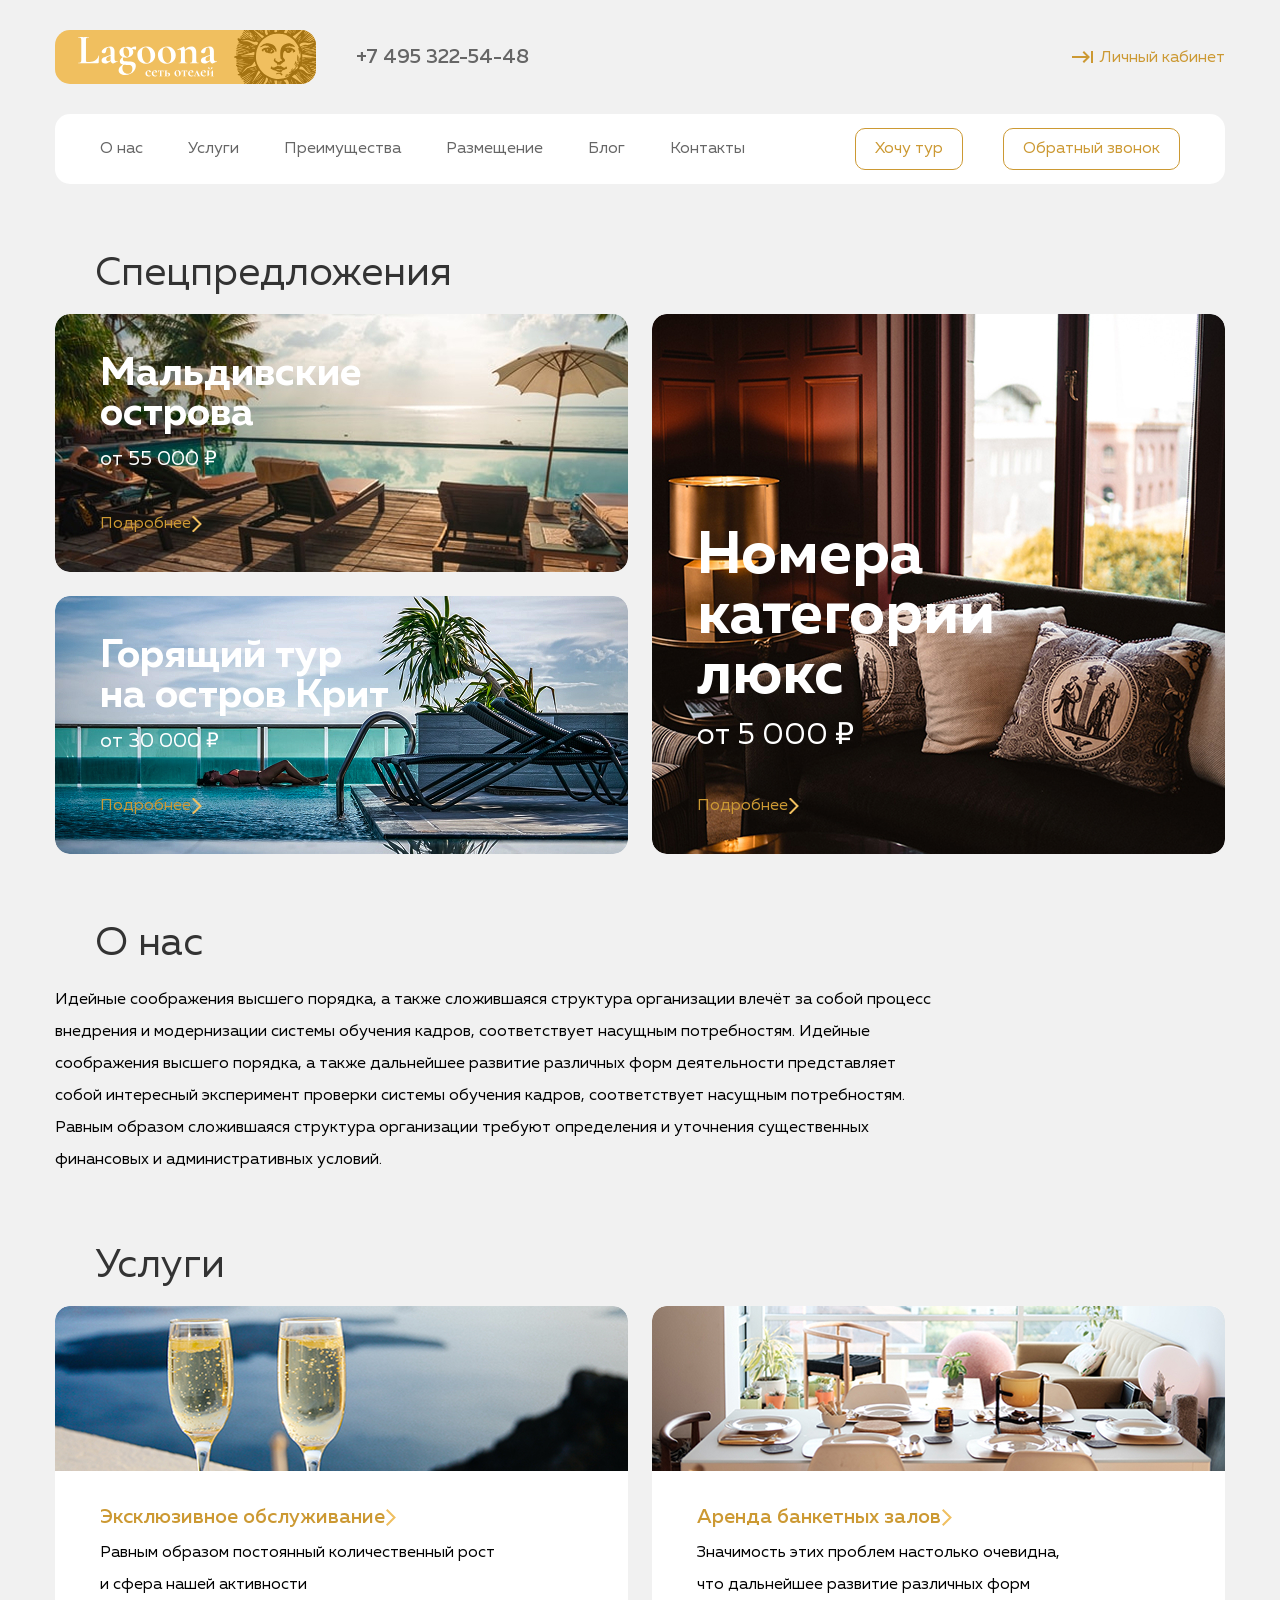
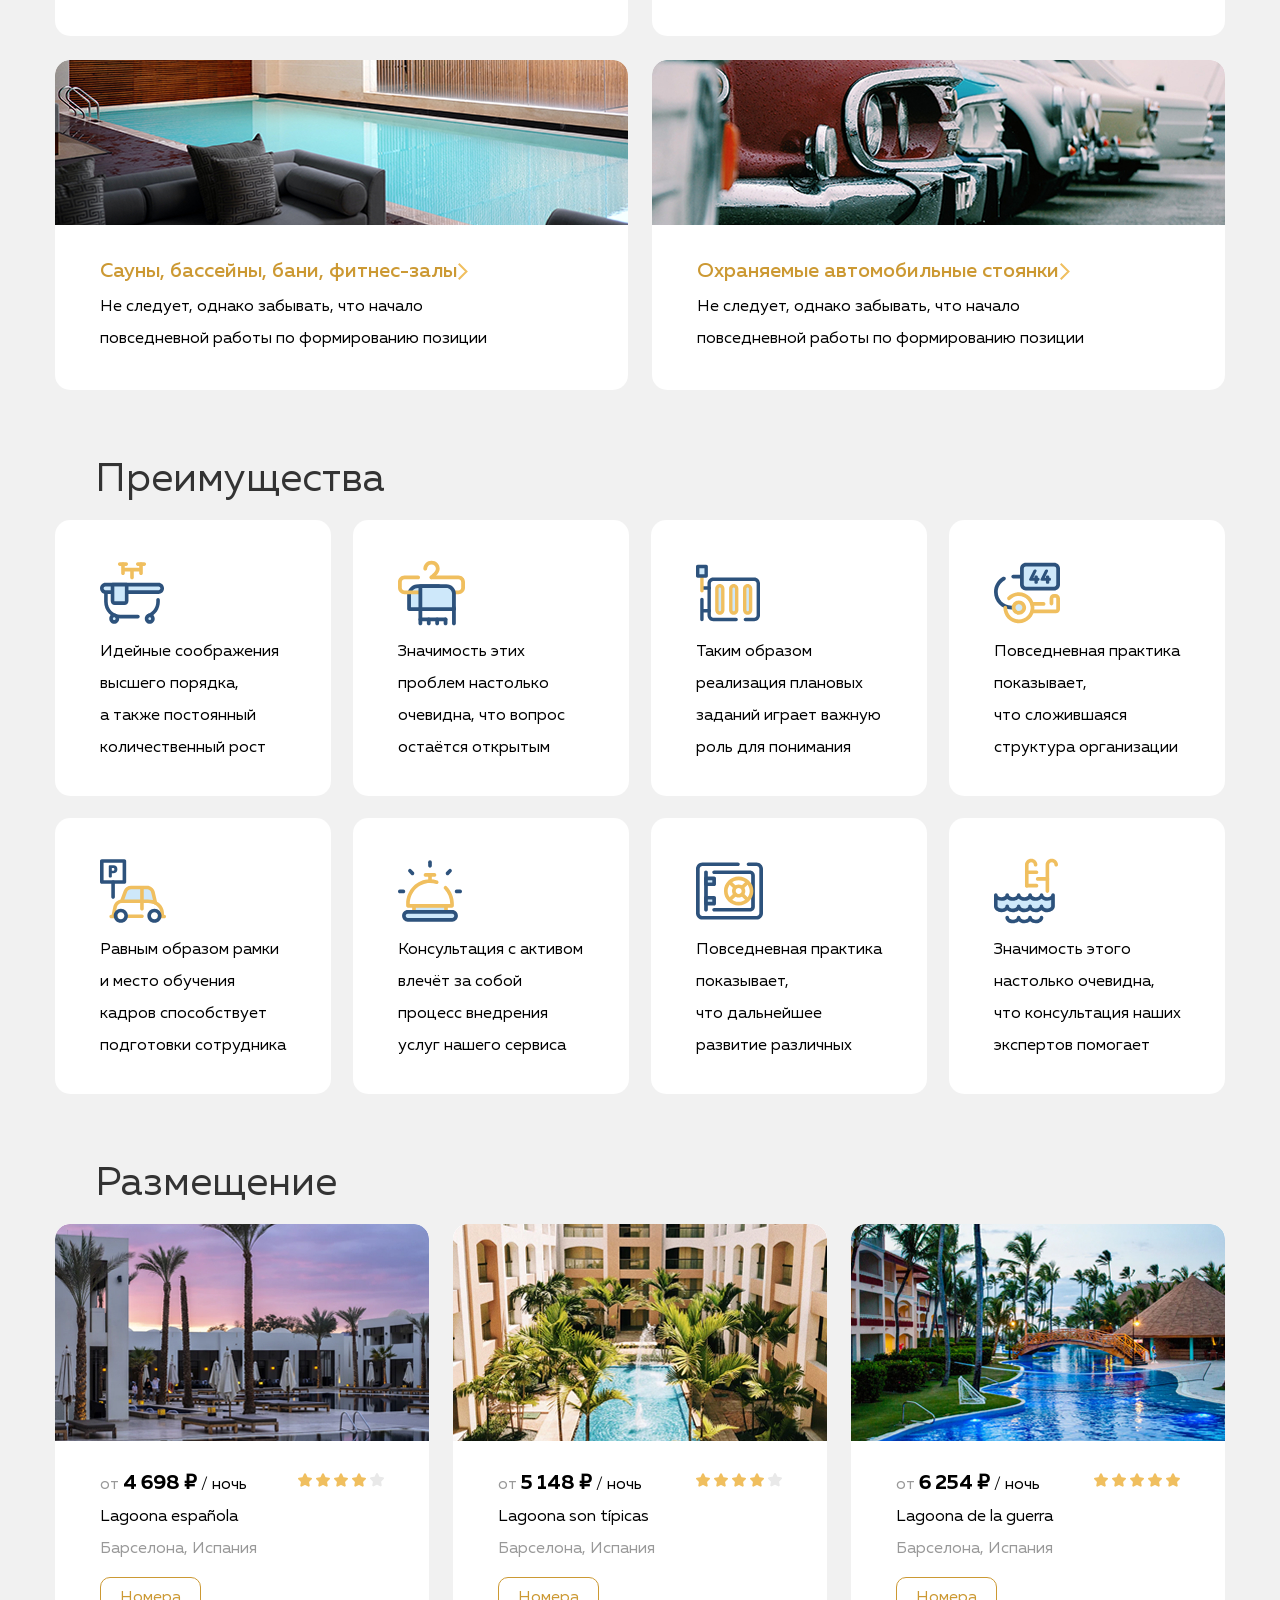
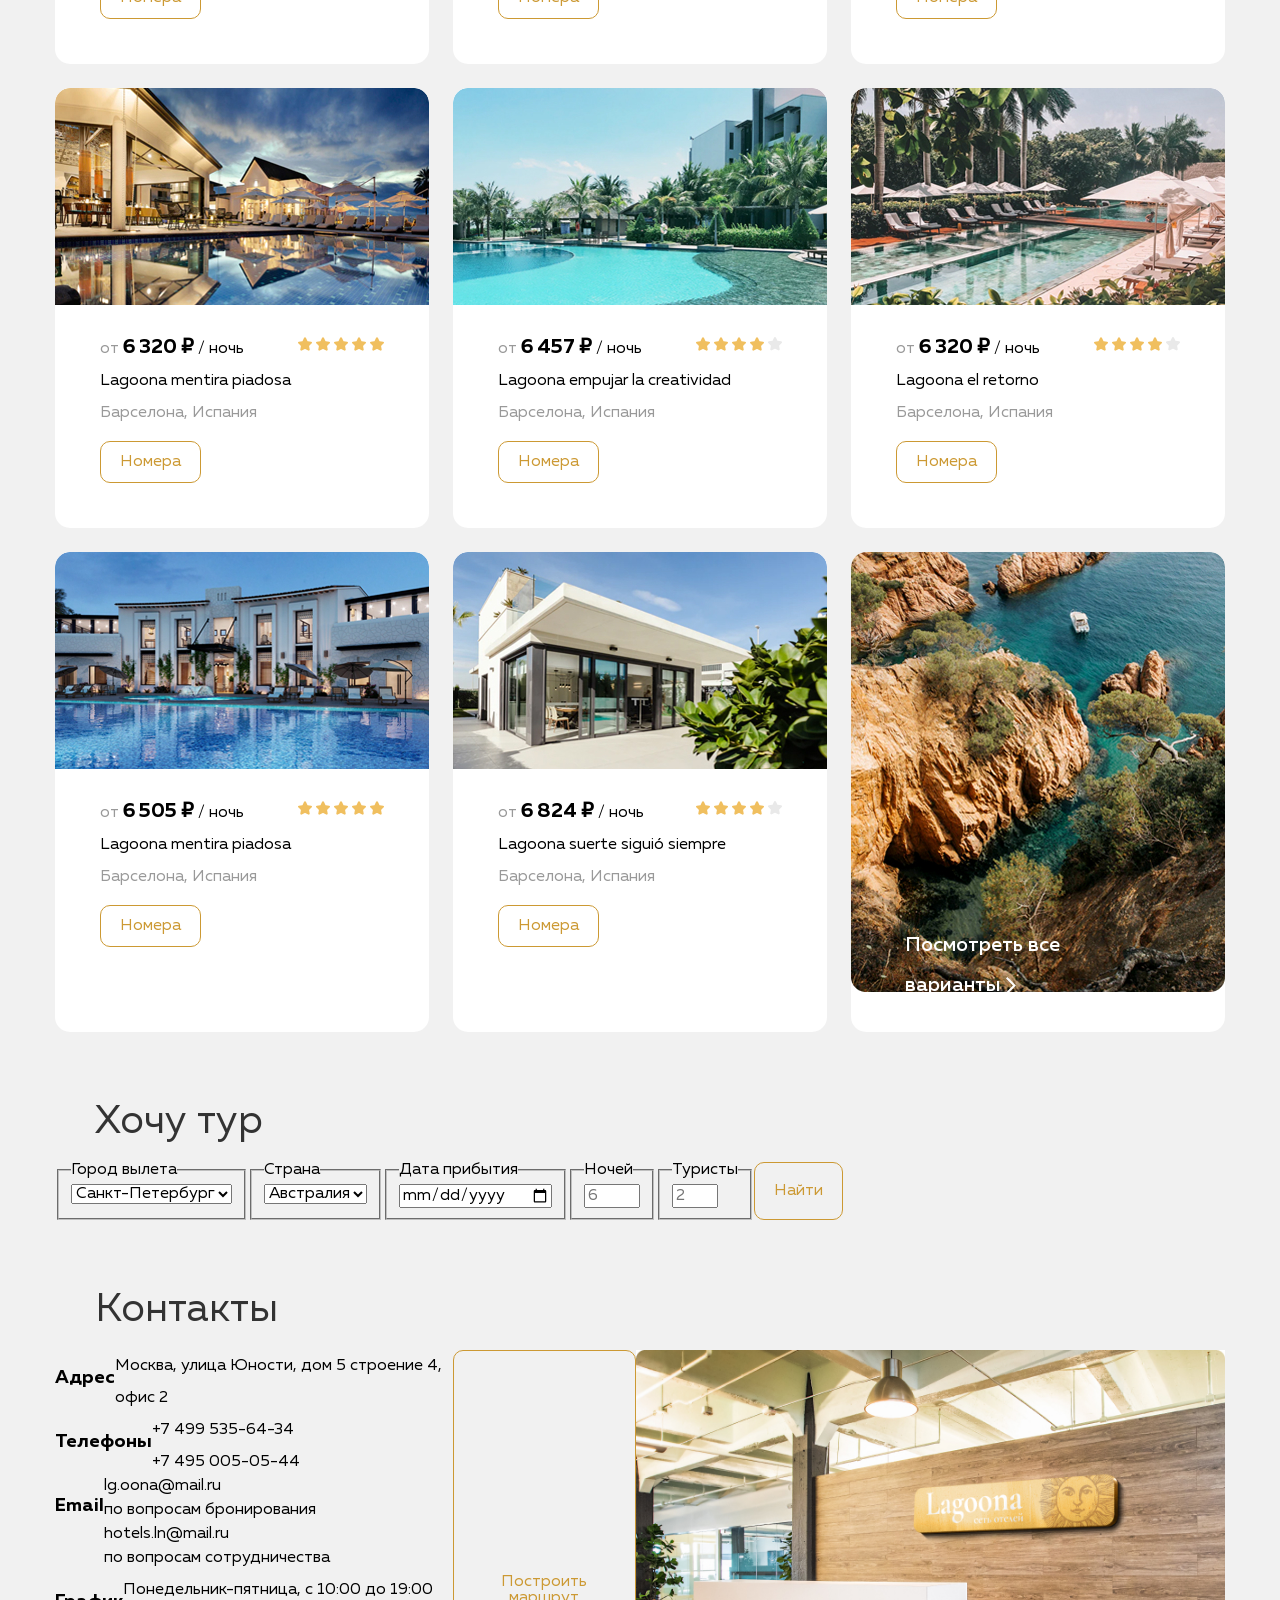
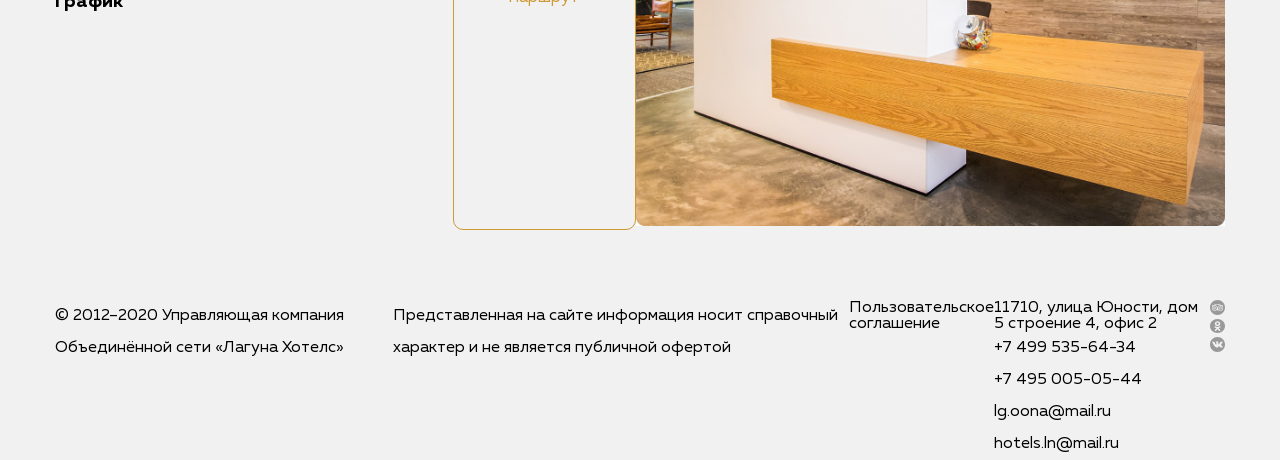
<file: index.html>
<!DOCTYPE html>
<html lang="ru">

<head>
  <meta charset="UTF-8">
  <meta name="viewport" content="width=device-width, initial-scale=1.0">
  <title>Lagoona</title>
  <link rel="stylesheet" href="css/normalize.css">
  <link rel="stylesheet" href="css/style.css">
</head>

<body>
  <header class="header">
    <div class="container">
      <div class="header-top flex">
        <a class="header-logo" href="#">
          <img src="img/logo.svg" class="header-logo-img" alt="Лагуна - сеть отелей">
        </a>
        <a class="header-tel link" href="tel:+74953225448">
          +7&nbsp;495 322-54-48
        </a>
        <a class="header-profile link" href="#">
          Личный кабинет
        </a>
      </div>
      <div class="header-bottom flex">
        <nav class="header-nav">
          <ul class="header-list flex list-reset">
            <li class="header-list-item">
              <a href="#info" class="header-list-link">
                О нас
              </a>
            </li>
            <li class="header-list-item">
              <a href="#services" class="header-list-link">
                Услуги
              </a>
            </li>
            <li class="header-list-item">
              <a href="#benefits" class="header-list-link">
                Преимущества
              </a>
            </li>
            <li class="header-list-item">
              <a href="#placement" class="header-list-link">
                Размещение
              </a>
            </li>
            <li class="header-list-item">
              <a href="#" class="header-list-link">
                Блог
              </a>
            </li>
            <li class="header-list-item">
              <a href="#contacts" class="header-list-link">
                Контакты
              </a>
            </li>
          </ul>
        </nav>
        <button class="btn header-tour">
          Хочу тур
        </button>
        <button class="btn header-callback">
          Обратный звонок
        </button>
      </div>
    </div>
  </header>
  <main class="main">
    <section class="main-section hero" id="hero">
      <div class="container">
        <h2 class="main-header">
          Спецпредложения
        </h2>
        <ul class="main-offers-list list-reset">
          <li class="main-offers-item flex">
            <h3 class="offers-header">
              Мальдивские острова
            </h3>
            <span class="offers-cost">от&nbsp;55&nbsp;000&nbsp;₽</span>
            <div class="offers-link">
              <a class="card-link" href="#">
                Подробнее
              </a>
            </div>
          </li>
          <li class="main-offers-item flex">
            <h3 class="offers-header">
              Номера категории люкс
            </h3>
            <span class="offers-cost">от&nbsp;5&nbsp;000&nbsp;₽</span>
            <div class="offers-link">
              <a class="card-link" href="#">
                Подробнее
              </a>
            </div>
          </li>
          <li class="main-offers-item flex">
            <h3 class="offers-header">
              Горящий тур на&nbsp;остров Крит
            </h3>
            <span class="offers-cost">от&nbsp;30&nbsp;000&nbsp;₽</span>
            <div class="offers-link">
              <a class="card-link" href="#">
                Подробнее
              </a>
            </div>
          </li>
        </ul>
      </div>
    </section>
    <section class="main-section info" id="info">
      <div class="container">
        <h1 class="main-header">
          О нас
        </h1>
        <p class="main-text">
          Идейные соображения высшего порядка, а&nbsp;также сложившаяся структура организации влечёт за&nbsp;собой
          процесс внедрения и&nbsp;модернизации системы обучения кадров, соответствует насущным потребностям. Идейные
          соображения высшего порядка, а&nbsp;также дальнейшее развитие различных форм деятельности представляет собой
          интересный эксперимент проверки системы обучения кадров, соответствует насущным потребностям. Равным образом
          сложившаяся структура организации требуют определения и&nbsp;уточнения существенных финансовых
          и&nbsp;административных условий.
        </p>
      </div>
    </section>
    <section class="main-section services" id="services">
      <div class="container">
        <h2 class="main-header">
          Услуги
        </h2>
        <ul class="main-services-list flex list-reset">
          <li class="main-services-item exclusive">
            <a class="card-link services-link" href="#">
              Эксклюзивное обслуживание
            </a>
            <p class="main-text">
              Равным образом постоянный количественный рост и&nbsp;сфера нашей активности
            </p>
          </li>
          <li class="main-services-item rent">
            <a class="card-link services-link" href="#">
              Аренда банкетных залов
            </a>
            <p class="main-text">
              Значимость этих проблем настолько очевидна, что дальнейшее развитие различных форм
            </p>
          </li>
          <li class="main-services-item relax">
            <a class="card-link services-link" href="#">
              Сауны, бассейны, бани, фитнес-залы
            </a>
            <p class="main-text">
              Не&nbsp;следует, однако забывать, что начало повседневной работы по&nbsp;формированию позиции
            </p>
          </li>
          <li class="main-services-item parking">
            <a class="card-link services-link" href="#">
              Охраняемые автомобильные стоянки
            </a>
            <p class="main-text">
              Не&nbsp;следует, однако забывать, что начало повседневной работы по&nbsp;формированию позиции
            </p>
          </li>
        </ul>
      </div>
    </section>
    <section class="main-section benefits" id="benefits">
      <div class="container">
        <h2 class="main-header">
          Преимущества
        </h2>
        <ul class="main-benefits-list flex list-reset">
          <li class="main-benefits-item">
            <p class="main-text benefits-item-img-1">
              Идейные соображения высшего порядка, а&nbsp;также постоянный количественный рост
            </p>
          </li>
          <li class="main-benefits-item">
            <p class="main-text benefits-item-img-2">
              Значимость этих проблем настолько очевидна, что вопрос остаётся открытым
            </p>
          </li>
          <li class="main-benefits-item">
            <p class="main-text benefits-item-img-3">
              Таким образом реализация плановых заданий играет важную роль для понимания
            </p>
          </li>
          <li class="main-benefits-item">
            <p class="main-text benefits-item-img-4">
              Повседневная практика показывает, что сложившаяся структура организации
            </p>
          </li>
          <li class="main-benefits-item">
            <p class="main-text benefits-item-img-5">
              Равным образом рамки и&nbsp;место обучения кадров способствует подготовки сотрудника
            </p>
          </li>
          <li class="main-benefits-item">
            <p class="main-text benefits-item-img-6">
              Консультация с&nbsp;активом влечёт за&nbsp;собой процесс внедрения услуг нашего сервиса
            </p>
          </li>
          <li class="main-benefits-item">
            <p class="main-text benefits-item-img-7">
              Повседневная практика показывает, что дальнейшее развитие различных
            </p>
          </li>
          <li class="main-benefits-item">
            <p class="main-text benefits-item-img-8">
              Значимость этого настолько очевидна, что консультация наших экспертов помогает
            </p>
          </li>
        </ul>
      </div>
    </section>
    <section class="main-section placement" id="placement">
      <div class="container">
        <h2 class="main-header">
          Размещение
        </h2>
        <ul class="main-placement-list flex list-reset">
          <li class="main-placement-item">
            <img class="main-placement-img" src="/img/placement-1.jpg" alt="Изображение места отдыха">
            <div class="main-placement-out-image">
              <div class="main-placement-rating flex">
                <span class=" placement-cost-start">от</span>
                <span class="placement-cost-num">4&nbsp;698&nbsp;₽</span>
                <span class="placement-cost-end">/ ночь</span>
                <div class="main-placement-stars">
                  <img src="/img/rating-star.svg" alt="Рейтинг места 4 из 5">
                  <img src="/img/rating-star.svg" alt="">
                  <img src="/img/rating-star.svg" alt="">
                  <img src="/img/rating-star.svg" alt="">
                  <img src="/img/rating-star-empty.svg" alt="">
                </div>
              </div>
              <p class="placement-name main-text">
                Lagoona espa&ntilde;ola
              </p>
              <p class="main-placement-town main-text">
                Барселона, Испания
              </p>
              <button class="btn placement-button">
                Номера
              </button>
            </div>
          </li>
          <li class="main-placement-item">
            <img class="main-placement-img" src="/img/placement-2.jpg" alt="Изображение места отдыха">
            <div class="main-placement-out-image">
              <div class="main-placement-rating flex">
                <span class=" placement-cost-start">от</span>
                <span class="placement-cost-num">5&nbsp;148&nbsp;₽</span>
                <span class="placement-cost-end">/ ночь</span>
                <div class="main-placement-stars">
                  <img src="/img/rating-star.svg" alt="Рейтинг места 4 из 5">
                  <img src="/img/rating-star.svg" alt="">
                  <img src="/img/rating-star.svg" alt="">
                  <img src="/img/rating-star.svg" alt="">
                  <img src="/img/rating-star-empty.svg" alt="">
                </div>
              </div>
              <p class="placement-name main-text">
                Lagoona son t&iacute;picas
              </p>
              <p class="main-placement-town main-text">
                Барселона, Испания
              </p>
              <button class="btn placement-button">
                Номера
              </button>
            </div>
          </li>
          <li class="main-placement-item">
            <img class="main-placement-img" src="/img/placement-3.jpg" alt="Изображение места отдыха">
            <div class="main-placement-out-image">
              <div class="main-placement-rating flex">
                <span class=" placement-cost-start">от</span>
                <span class="placement-cost-num">6&nbsp;254&nbsp;₽</span>
                <span class="placement-cost-end">/ ночь</span>
                <div class="main-placement-stars">
                  <img src="/img/rating-star.svg" alt="Рейтинг места 5 из 5">
                  <img src="/img/rating-star.svg" alt="">
                  <img src="/img/rating-star.svg" alt="">
                  <img src="/img/rating-star.svg" alt="">
                  <img src="/img/rating-star.svg" alt="">
                </div>
              </div>
              <p class="placement-name main-text">
                Lagoona de&nbsp;la&nbsp;guerra
              </p>
              <p class="main-placement-town main-text">
                Барселона, Испания
              </p>
              <button class="btn placement-button">
                Номера
              </button>
            </div>
          </li>
          <li class="main-placement-item">
            <img class="main-placement-img" src="/img/placement-4.jpg" alt="Изображение места отдыха">
            <div class="main-placement-out-image">
              <div class="main-placement-rating flex">
                <span class=" placement-cost-start">от</span>
                <span class="placement-cost-num">6&nbsp;320&nbsp;₽</span>
                <span class="placement-cost-end">/ ночь</span>
                <div class="main-placement-stars">
                  <img src="/img/rating-star.svg" alt="Рейтинг места 5 из 5">
                  <img src="/img/rating-star.svg" alt="">
                  <img src="/img/rating-star.svg" alt="">
                  <img src="/img/rating-star.svg" alt="">
                  <img src="/img/rating-star.svg" alt="">
                </div>
              </div>
              <p class="placement-name main-text">
                Lagoona mentira piadosa
              </p>
              <p class="main-placement-town main-text">
                Барселона, Испания
              </p>
              <button class="btn placement-button">
                Номера
              </button>
            </div>
          </li>
          <li class="main-placement-item">
            <img class="main-placement-img" src="/img/placement-5.jpg" alt="Изображение места отдыха">
            <div class="main-placement-out-image">
              <div class="main-placement-rating flex">
                <span class=" placement-cost-start">от</span>
                <span class="placement-cost-num">6&nbsp;457&nbsp;₽</span>
                <span class="placement-cost-end">/ ночь</span>
                <div class="main-placement-stars">
                  <img src="/img/rating-star.svg" alt="Рейтинг места 4 из 5">
                  <img src="/img/rating-star.svg" alt="">
                  <img src="/img/rating-star.svg" alt="">
                  <img src="/img/rating-star.svg" alt="">
                  <img src="/img/rating-star-empty.svg" alt="">
                </div>
              </div>
              <p class="placement-name main-text">
                Lagoona empujar la&nbsp;creatividad
              </p>
              <p class="main-placement-town main-text">
                Барселона, Испания
              </p>
              <button class="btn placement-button">
                Номера
              </button>
            </div>
          </li>
          <li class="main-placement-item">
            <img class="main-placement-img" src="/img/placement-6.jpg" alt="Изображение места отдыха">
            <div class="main-placement-out-image">
              <div class="main-placement-rating flex">
                <span class=" placement-cost-start">от</span>
                <span class="placement-cost-num">6&nbsp;320&nbsp;₽</span>
                <span class="placement-cost-end">/ ночь</span>
                <div class="main-placement-stars">
                  <img src="/img/rating-star.svg" alt="Рейтинг места 4 из 5">
                  <img src="/img/rating-star.svg" alt="">
                  <img src="/img/rating-star.svg" alt="">
                  <img src="/img/rating-star.svg" alt="">
                  <img src="/img/rating-star-empty.svg" alt="">
                </div>
              </div>
              <p class="placement-name main-text">
                Lagoona el&nbsp;retorno
              </p>
              <p class="main-placement-town main-text">
                Барселона, Испания
              </p>
              <button class="btn placement-button">
                Номера
              </button>
            </div>
          </li>
          <li class="main-placement-item">
            <img class="main-placement-img" src="/img/placement-7.jpg" alt="Изображение места отдыха">
            <div class="main-placement-out-image">
              <div class="main-placement-rating flex">
                <span class=" placement-cost-start">от</span>
                <span class="placement-cost-num">6&nbsp;505&nbsp;₽</span>
                <span class="placement-cost-end">/ ночь</span>
                <div class="main-placement-stars">
                  <img src="/img/rating-star.svg" alt="Рейтинг места 5 из 5">
                  <img src="/img/rating-star.svg" alt="">
                  <img src="/img/rating-star.svg" alt="">
                  <img src="/img/rating-star.svg" alt="">
                  <img src="/img/rating-star.svg" alt="">
                </div>
              </div>
              <p class="placement-name main-text">
                Lagoona mentira piadosa
              </p>
              <p class="main-placement-town main-text">
                Барселона, Испания
              </p>
              <button class="btn placement-button">
                Номера
              </button>
            </div>
          </li>
          <li class="main-placement-item">
            <img class="main-placement-img" src="/img/placement-8.jpg" alt="Изображение места отдыха">
            <div class="main-placement-out-image">
              <div class="main-placement-rating flex">
                <span class=" placement-cost-start">от</span>
                <span class="placement-cost-num">6&nbsp;824&nbsp;₽</span>
                <span class="placement-cost-end">/ ночь</span>
                <div class="main-placement-stars">
                  <img src="/img/rating-star.svg" alt="Рейтинг места 4 из 5">
                  <img src="/img/rating-star.svg" alt="">
                  <img src="/img/rating-star.svg" alt="">
                  <img src="/img/rating-star.svg" alt="">
                  <img src="/img/rating-star-empty.svg" alt="">
                </div>
              </div>
              <p class="placement-name main-text">
                Lagoona suerte sigui&oacute; siempre
              </p>
              <p class="main-placement-town main-text">
                Барселона, Испания
              </p>
              <button class="btn placement-button">
                Номера
              </button>
            </div>
          </li>
          <li class="main-placement-item">
            <a href="#" class="placement-link">Посмотреть все варианты</a>
          </li>
        </ul>
      </div>
    </section>
    <section class="main-section" id="booking">
      <div class="container">
        <div class="booking">
          <h2 class="main-header">
            Хочу тур
          </h2>
          <div class="booking-tab">
            <form class="booking-form flex" action="https://jsonplaceholder.typicode.com/posts" method="POST">
              <fieldset class="booking-fieldset">
                <legend>
                  Город вылета
                </legend>
                <select class="booking-select" name="departure-city">
                  <option value="Санкт-Петербург">Санкт-Петербург</option>
                  <option value="Москва">Москва</option>
                  <option value="Самара">Самара</option>
                  <option value="Ульяновск">Ульяновск</option>
                </select>
              </fieldset>
              <fieldset class="booking-fieldset">
                <legend>
                  Страна
                </legend>
                <select class="booking-select" name="country">
                  <option value="Австралия">Австралия</option>
                  <option value="Турция">Турция</option>
                  <option value="Испания">Испания</option>
                  <option value="Бразилия">Бразилия</option>
                </select>
              </fieldset>
              <fieldset class="booking-fieldset">
                <legend>
                  Дата прибытия
                </legend>
                <input class="booking-date" type="date" name="arriving-date" required>
              </fieldset>
              <fieldset class="booking-fieldset">
                <legend>
                  Ночей
                </legend>
                <input class="booking-num" type="number" name="nights-count" min="3" max="31" placeholder="6" required>
              </fieldset>
              <fieldset class="booking-fieldset">
                <legend>
                  Туристы
                </legend>
                <input class="booking-num" type="number" name="tourists-count" min="1" max="6" placeholder="2" required>
              </fieldset>
              <button class="btn booking-button" type="submit">
                Найти
              </button>
            </form>
          </div>
        </div>
      </div>
    </section>
    <section class="main-section contacts" id="contacts">
      <div class="container">
        <h2 class="main-header">
          Контакты
        </h2>
        <div class="contacts-box flex">
          <div class="contacts-pull flex">
            <ul class="contacts-list list-reset">
              <li class="contacts-item flex">
                <div class="contacts-header-wrapper">
                  <h3 class="contacts-header">
                    Адрес
                  </h3>
                </div>
                <div class="contacts-info-wrapper">
                  <p class="main-text contacts-info-text">
                    Москва, улица Юности, дом 5&nbsp;строение&nbsp;4, офис&nbsp;2
                  </p>
                </div>
              </li>
              <li class="contacts-item flex">
                <div class="contacts-header-wrapper">
                  <h3 class="contacts-header">
                    Телефоны
                  </h3>
                </div>
                <div class="contacts-info-wrapper">
                  <p class="main-text contacts-info-text">
                    <a href="tel:+74995356434" class="contacts-link contacts-info-text">
                      +7&nbsp;499 535-64-34
                    </a>
                  </p>
                  <p class="main-text contacts-info-text">
                    <a href="tel:+74950050544" class="contacts-link contacts-info-text">
                      +7&nbsp;495 005-05-44
                    </a>
                  </p>
                </div>
              </li>
              <li class="contacts-item flex">
                <div class="contacts-header-wrapper">
                  <h3 class="contacts-header">
                    Email
                  </h3>
                </div>
                <div class="contacts-info-wrapper">
                  <a class="contacts-link contacts-info-text" href="mailto:lg.oona@mail.ru">
                    lg.oona@mail.ru
                  </a>
                  <p class="main-text contacts-info-text contacts-email-spec">
                    по&nbsp;вопросам бронирования
                  </p>
                  <a class="contacts-link contacts-info-text" href="mailto:hotels.ln@mail.ru">
                    hotels.ln@mail.ru
                  </a>
                  <p class="main-text contacts-info-text contacts-email-spec">
                    по&nbsp;вопросам сотрудничества
                  </p>
                </div>
              </li>
              <li class="contacts-item flex">
                <div class="contacts-header-wrapper">
                  <h3 class="contacts-header">
                    График
                  </h3>
                </div>
                <div class="contacts-info-wrapper">
                  <p class="main-text contacts-info-text">
                    Понедельник-пятница, с&nbsp;10:00 до&nbsp;19:00
                  </p>
                </div>
              </li>
            </ul>
            <button class="btn contacts-button">
              Построить маршрут
            </button>
          </div>
          <div class="contacts-image">
            <img src="/img/contacts-back.jpg" alt="Фотография рецепшена">
          </div>
        </div>
      </div>
    </section>
  </main>
  <footer class="footer">
    <div class="container">
      <div class="footer-box flex">
        <div class="footer-info flex">
          <p class="main-text footer-info-block footer-text">
            &copy;&nbsp;2012&ndash;2020 Управляющая компания Объединённой сети &laquo;Лагуна Хотелс&raquo;
          </p>
          <p class="main-text footer-info-block footer-text">
            Представленная на&nbsp;сайте информация носит справочный характер и&nbsp;не&nbsp;является публичной офертой
          </p>
          <a class="contacts-link contacts-info-text" href="#">
            Пользовательское соглашение
          </a>
        </div>
        <div class="footer-contacts">
          <ul class="footer-contacts-lsst list-reset">
            <li class="footer-contacts-item">
              <span class="footer-text">
                11710, улица Юности, дом 5&nbsp;строение&nbsp;4, офис&nbsp;2
              </span>
            </li>
            <li class="footer-contacts-item">
              <p class="main-text contacts-info-text">
                <a href="tel:+74995356434" class="contacts-link contacts-info-text">
                  +7&nbsp;499 535-64-34
                </a>
              </p>
              <p class="main-text contacts-info-text">
                <a href="tel:+74950050544" class="contacts-link contacts-info-text">
                  +7&nbsp;495 005-05-44
                </a>
              </p>
            </li>
            <li class="footer-contacts-item">
              <p class="main-text contacts-info-text">
                <a class="contacts-link contacts-info-text" href="mailto:lg.oona@mail.ru">
                  lg.oona@mail.ru
                </a>
              </p>
              <p class="main-text contacts-info-text">
                <a class="contacts-link contacts-info-text" href="mailto:hotels.ln@mail.ru">
                  hotels.ln@mail.ru
                </a>
              </p>
            </li>
          </ul>
        </div>
        <div class="footer-links">
          <ul class="footer-links-list list-reset">
            <li class="footer-links-item">
              <a class="footer-icon-links" href="#">
                <img class="footer-link-logo" src="/img/Tripadvisor.svg" alt="Tripadvisor">
              </a>  
            </li>
            <li class="footer-links-item">
              <a class="footer-icon-links" href="#">
                <img class="footer-link-logo" src="/img/ok.svg" alt="Одноклассники">
              </a>  
            </li>
            <li class="footer-links-item">
              <a class="footer-icon-links" href="#">
                <img class="footer-link-logo" src="/img/vk.svg" alt="ВКнотакте">
              </a>  
            </li>
          </ul>
        </div>
      </div>
    </div>
  </footer>
</body>
</html>
</file>
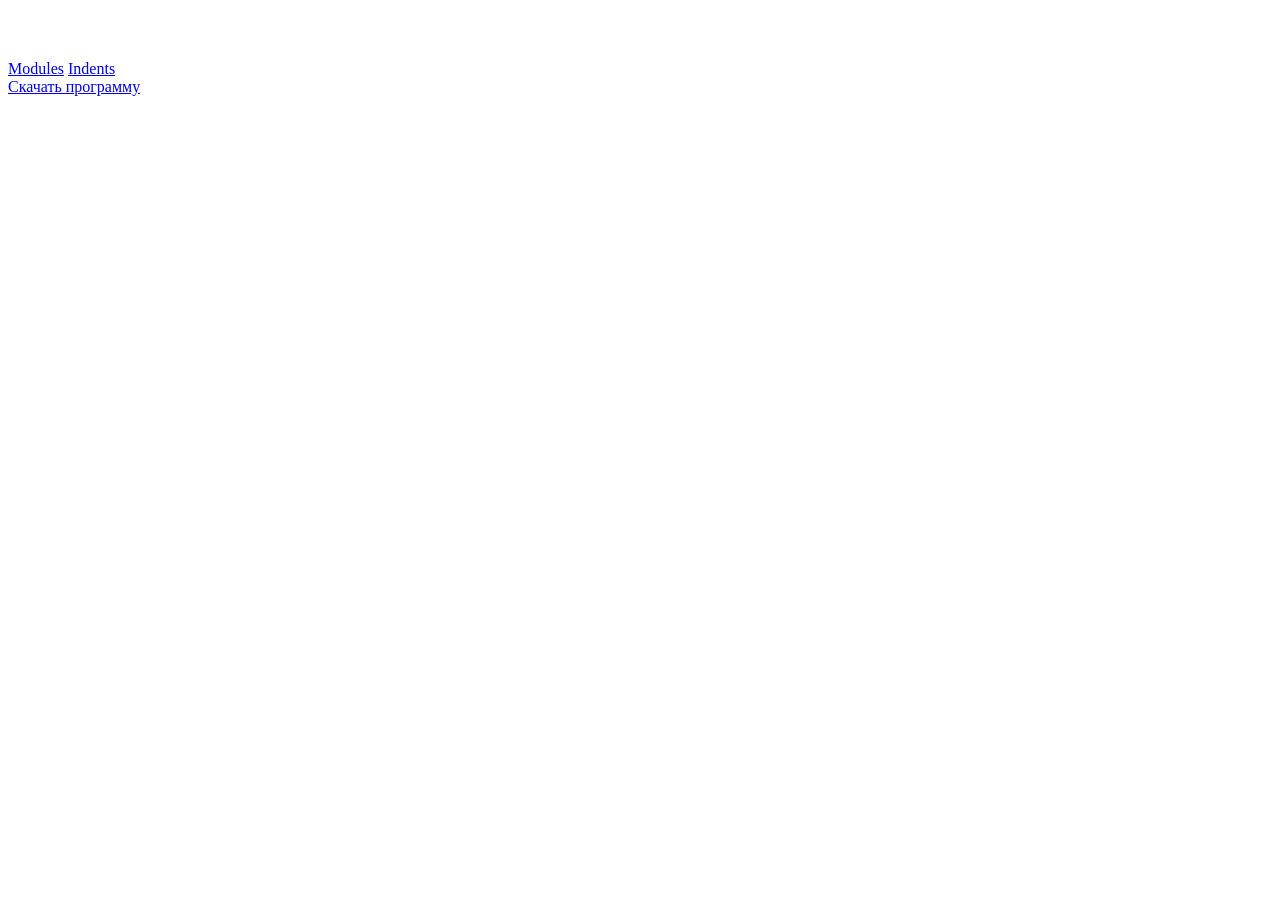
<file: 2/index.html>
<!DOCTYPE html>
<html lang="en">
<head>
  <meta charset="UTF-8">
  <meta name="viewport" content="width=device-width, initial-scale=1.0">
  <title>Document</title>
</head>
<body>
  <div>
    <header>
      <a href="https://skillbox.ru" target="_blank"><img src="img/logo-light.png" alt="Skillbox"></a>
    </header>
    <div>
      <a href="modules.html">Modules</a>
      <a href="article.html">Indents</a>
    </div>
  </div>
  <a href="skillbox.docx" download>Скачать программу</a>
</body>
</html>
</file>
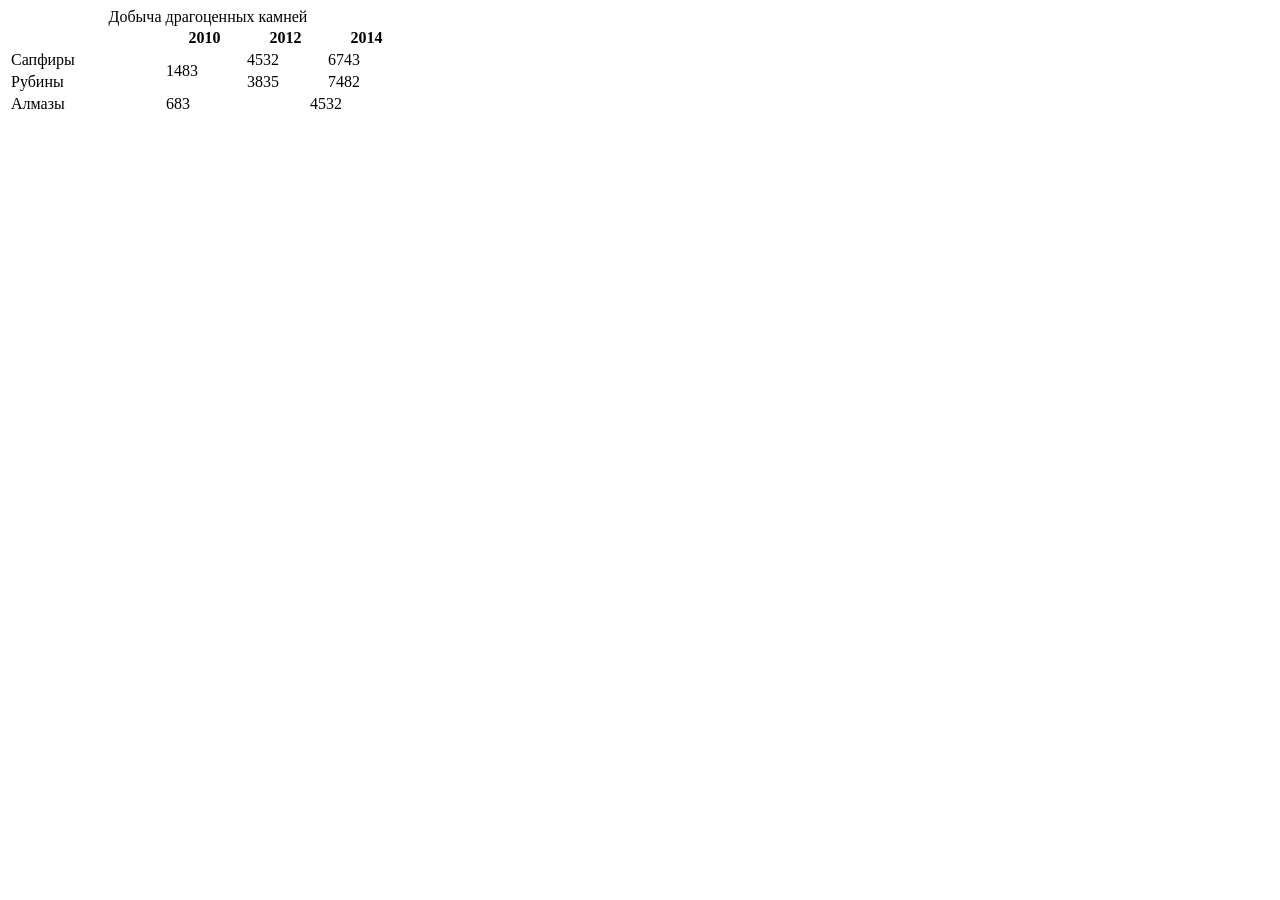
<file: 2.11 task.html>
<!DOCTYPE html>
<html lang="ru">
<head>
  <meta charset="UTF-8">
  <meta http-equiv="X-UA-Compatible" content="IE=edge">
  <meta name="viewport" content="width=device-width, initial-scale=1.0">
  <title>Document</title>
</head>
<body>
  <table width=400>
    <caption>Добыча драгоценных камней</caption>
    <thead>
      <tr>
        <th></th>
        <th>2010</th>
        <th>2012</th>
        <th>2014</th>
      </tr>
    </thead>
    <tbody class="body">
      <tr>
        <td>Сапфиры</td>
        <td rowspan="2">1483</td>
        <td>4532</td>
        <td>6743</td>
      </tr>
      <tr>
        <td>Рубины</td>
        <td>3835</td>
        <td>7482</td>
      </tr>
      <tr>
        <td>Алмазы</td>
        <td>683</td>
        <td colspan="2" align="center">4532</td>
      </tr>
    </tbody>
  </table>
</body>
</html>

<!-- Ссылка на собранный проект: https://codepen.io/Sie1s/pen/VYPKOjd -->
</file>
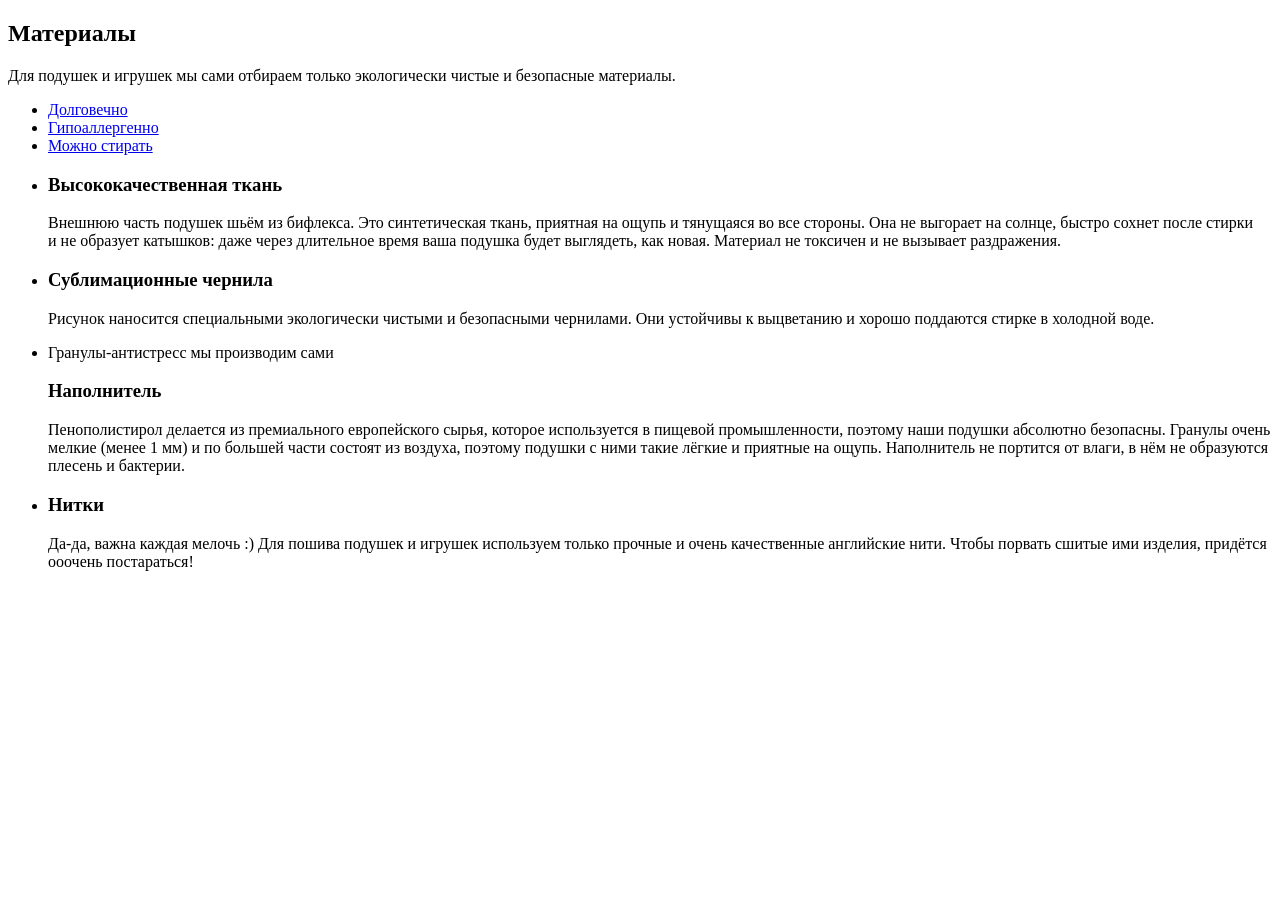
<file: 2.15 task.html>
<!DOCTYPE html>
<html lang="ru">
<head>
  <meta charset="UTF-8">
  <meta http-equiv="X-UA-Compatible" content="IE=edge">
  <meta name="viewport" content="width=device-width, initial-scale=1.0">
  <title>Материалы</title>
</head>
<body>
  <section class="materials">
  <div class="container materials__container">
    <h1 class="site-title materials__title">Материалы</h1>
    <p class="materials__descr">
      Для подушек и&nbsp;игрушек мы&nbsp;сами отбираем только экологически чистые и&nbsp;безопасные материалы.
    </p>
    <ul class="list-reset materials__line">
      <li class="materials__line-item"><a href="#">Долговечно</a></li>
      <li class="materials__line-item"><a href="#">Гипоаллергенно</a></li>
      <li class="materials__line-item"><a href="#">Можно стирать</a></li>
    </ul>
    <ul class="list-reset materials__list">
      <li class="materials__item">
        <h3 class="materials__subtitle">Высококачественная ткань</h3>
        <p class="materials__subdescr">
          Внешнюю часть подушек шьём из&nbsp;бифлекса. Это синтетическая ткань, приятная на&nbsp;ощупь и&nbsp;тянущаяся
          во&nbsp;все стороны. Она не&nbsp;выгорает на&nbsp;солнце, быстро сохнет после стирки и&nbsp;не&nbsp;образует
          катышков: даже через длительное время ваша подушка будет выглядеть, как новая. Материал не&nbsp;токсичен
          и&nbsp;не&nbsp;вызывает раздражения.
        </p>
      </li>
      <li class="materials__item">
        <h3 class="materials__subtitle">Сублимационные чернила</h3>
        <p class="materials__subdescr">
          Рисунок наносится специальными экологически чистыми и&nbsp;безопасными чернилами. Они устойчивы
          к&nbsp;выцветанию и&nbsp;хорошо поддаются стирке в&nbsp;холодной воде.
        </p>
      </li>
      <li class="materials__item">
        <span class="materials__text">Гранулы-антистресс мы производим сами</span>
        <h3 class="materials__subtitle">Наполнитель</h3>
        <p class="materials__subdescr">
          Пенополистирол делается из&nbsp;премиального европейского сырья, которое используется в&nbsp;пищевой
          промышленности, поэтому наши подушки абсолютно безопасны. Гранулы очень мелкие (менее 1&nbsp;мм)
          и&nbsp;по&nbsp;большей части состоят из&nbsp;воздуха, поэтому подушки с&nbsp;ними такие лёгкие и&nbsp;приятные
          на&nbsp;ощупь.
          Наполнитель не&nbsp;портится от&nbsp;влаги, в&nbsp;нём не&nbsp;образуются плесень и&nbsp;бактерии.
        </p>
      </li>
      <li class="materials__item">
        <h3 class="materials__subtitle">Нитки</h3>
      <p class="materials__subdescr">
        Да-да, важна каждая мелочь :) Для пошива подушек и&nbsp;игрушек используем только прочные и&nbsp;очень
        качественные английские нити. Чтобы порвать сшитые ими изделия, придётся ооочень постараться!
      </p>
      </li>
    </ul>
  </div>
</section>
</body>
</html>


<!-- Ссылка на собранный проект: https://codepen.io/Sie1s/pen/RNKGmmz -->
</file>
<file: css/style.css>
html {
  box-sizing: border-box;
  line-height: 1;
}

*,
*::before,
*::after {
  box-sizing: inherit;
}

a {
  color: inherit;
  text-decoration: none;
}

img {
  max-width: 100%;
}

@font-face {
  font-family: "Muller";
  src: local('Muller-Light'), url('../fonts/MullerLight.woff2') format("woff2"), url('../fonts/MullerLight.woff') format("woff");
  font-weight: 300;
  font-style: normal;
  font-display: swap;
}

@font-face {
  font-family: "Muller";
  src: local('Muller-Regular'), url('../fonts/MullerRegular.woff2') format("woff2"), url('../fonts/MullerRegular.woff') format("woff");
  font-weight: 400;
  font-style: normal;
  font-display: swap;
}

@font-face {
  font-family: "Muller";
  src: local('Muller-Regular'), url('../fonts/MullerMedium.woff2') format("woff2"), url('../fonts/MullerMedium.woff') format("woff");
  font-weight: 500;
  font-style: normal;
  font-display: swap;
}

@font-face {
  font-family: "Muller";
  src: local('Muller-Regular'), url('../fonts/MullerBold.woff2') format("woff2"), url('../fonts/MullerBold.woff') format("woff");
  font-weight: 700;
  font-style: normal;
  font-display: swap;
}

body {
  min-width: 1200px;
  font-family: "Muller", sans-serif;
  font-weight: 400;
  /* temp */
  background-color: #F1F1F1;
}

.list-reset {
  margin: 0;
  padding: 0;
  list-style: none;
}

.btn {
  padding: 12px 19px;
  border: 1px solid #c93;
  border-radius: 10px;
  line-height: 1;
  background-color: transparent;
  color: #c93;
  cursor: pointer;
}

.flex {
  display: flex;
}

.container {
  width: 1200px;
  padding: 0 15px;
  margin: 0 auto;
}

.main-header {
  margin: 0;
  margin-bottom: 20px;
  margin-left: 40px;
  font-weight: 400;
  font-size: 40px;
  color: #333;
}

.main-text {
  margin: 0;
  line-height: 2;
}

.main-section{
  margin-bottom: 70px;
}

/* header */

.header {
  margin: 30px 0 70px;
}

.header-top {
  height: 54px;
  align-items: center;
  margin-bottom: 30px;
}

.header-logo {
  height: inherit;
  margin-right: 40px;
}

.header-tel {
  font-size: 20px;
  font-weight: 500;
  color: #666;
}

.header-profile {
  margin-left: auto;
  padding: 5px 0 3px 29px;
  background-image: url('../img/profile-icon.svg');
  background-position: left center;
  background-repeat: no-repeat;
  color: #c93;
}

.header-bottom {
  padding: 14px 45px;
  align-items: center;
  background-color: #fff;
  border-radius: 15px;
}

.header-nav {
  margin-right: auto;
  color: #666;
}

.header-list-item:not(:last-child) {
  margin-right: 45px;
}

.header-tour {
  margin-right: 40px;
}

/* hero */

.main-offers-list {
  display: grid;
  grid-template-columns: repeat(2, 573px);
  gap: 24px;
}

.main-offers-item {
  flex-direction: column;
  justify-content: flex-end;
  width: auto;
  margin: 0;
  padding: 40px 108px 40px 45px;
  min-height: 258px;
  border-radius: 15px;
  background-repeat: no-repeat;
}

.main-offers-item:first-child {
  background-image: url('../img/Maldives.jpg');
}

.main-offers-item:last-child {
  background-image: url('../img/Crete.jpg');
}

.main-offers-item:nth-last-child(2):nth-child(even) {
  grid-row: span 2;
  background-image: url('../img/lux.jpg');
}

.main-offers-item:nth-last-child(2):nth-child(even) .offers-header {
  font-size: 60px;
}

.main-offers-item:nth-last-child(2):nth-child(even) .offers-cost {
  font-size: 30px;
}

.offers-header {
  margin: 0;
  margin-bottom: 15px;
  font-weight: 700;
  font-size: 40px;
  color: #fff;
}

.offers-cost {
  font-weight: 400;
  font-size: 20px;
  color: #fff;
}

.offers-link {
  margin-top: 47px;
}

.card-link {
  padding-right: 11px;
  background-image: url('../img/link-pointer.svg');
  background-position: right center;
  background-repeat: no-repeat;
  color: #c93;
}

/* info */

.info .main-text {
  max-width: 888px;
}

/* services */

.main-services-list {
  flex-wrap: wrap;
}

.main-services-item {
  width: 573px;
  padding: 191px 126px 35px 45px;
  margin-bottom: 24px;
  border-radius: 15px;
  background-position: top center;
  background-repeat: no-repeat;
  background-color: #fff;
}

.main-services-item:not(:nth-child(2n)) {
  margin-right: 24px;
}

.exclusive {
  background-image: url('../img/services-exlusive.jpg');
}

.rent {
  background-image: url('../img/services-rent.jpg');
}

.relax {
  margin-bottom: 0;
  background-image: url('../img/services-relax.jpg');
}

.parking {
  margin-bottom: 0;
  background-image: url('../img/services-parking.jpg');
}

.services-link {
  font-weight: 500;
  font-size: 20px;
  line-height: 2;
}

/* benefits */

.main-benefits-list {
  flex-wrap: wrap;
}

.main-benefits-item {
  width: 276px;
  padding: 116px 42px 32px 45px;
  margin-bottom: 22px;
  border-radius: 15px;
  background-color: #fff;
  background-position: 45px 40px;
  background-repeat: no-repeat;
}

.main-benefits-item:nth-child(1){
  background-image: url('../img/ben-1.svg');
}

.main-benefits-item:nth-child(2){
  background-image: url('../img/ben-2.svg');
}

.main-benefits-item:nth-child(3){
  background-image: url('../img/ben-3.svg');
}

.main-benefits-item:nth-child(4){
  background-image: url('../img/ben-4.svg');
}

.main-benefits-item:nth-child(5){
  margin-bottom: 0;
  background-image: url('../img/ben-5.svg');
}

.main-benefits-item:nth-child(6){
  margin-bottom: 0;
  background-image: url('../img/ben-6.svg');
}

.main-benefits-item:nth-child(7){
  margin-bottom: 0;
  background-image: url('../img/ben-7.svg');
}

.main-benefits-item:nth-child(8){
  margin-bottom: 0;
  background-image: url('../img/ben-8.svg');
}

.main-benefits-item:not(:nth-child(4n)) {
  margin-right: 22px;
}

/* placement */

.main-placement-list {
  flex-wrap: wrap;
}

.main-placement-item {
  width: 374px;
  margin-bottom: 24px;
  border-radius: 15px;
  overflow: hidden;
  background-color: #fff;
}

.main-placement-item:not(:nth-child(3n)) {
  margin-right: 24px;
}

.main-placement-item:nth-child(7) {
  margin-bottom: 0;
}

.main-placement-item:nth-child(8) {
  margin-bottom: 0;
}

.main-placement-item:last-child {
  margin-bottom: 0;
  padding: 373px 54px 27px;
  background-image: url('../img/placement-variants.jpg');
  background-repeat: no-repeat;
}

.placement-cost-start {
  margin-top: 4px;
  margin-right: 4px;
  color: #999;
}
.placement-cost-num {
  font-weight: 700;
  font-size: 20px;
}

.placement-cost-end {
  margin-top: 4px;
  margin-left: 4px;
}

.main-placement-stars {
  margin-left: auto;
}

.main-placement-out-image {
  padding: 28px 45px 45px;
}

.placement-name {
  margin: 16px 0;
  line-height: 1;
}

.main-placement-town {
  margin-bottom: 20px;
  line-height: 1;
  color: #999;
}

.placement-link {
  padding-right: 16px;
  font-weight: 500;
  font-size: 20px;
  line-height: 2;
  background-image: url('../img/link-pointer-white.svg');
  background-position: right center;
  background-repeat: no-repeat;
  color: #fff;
}
</file>
